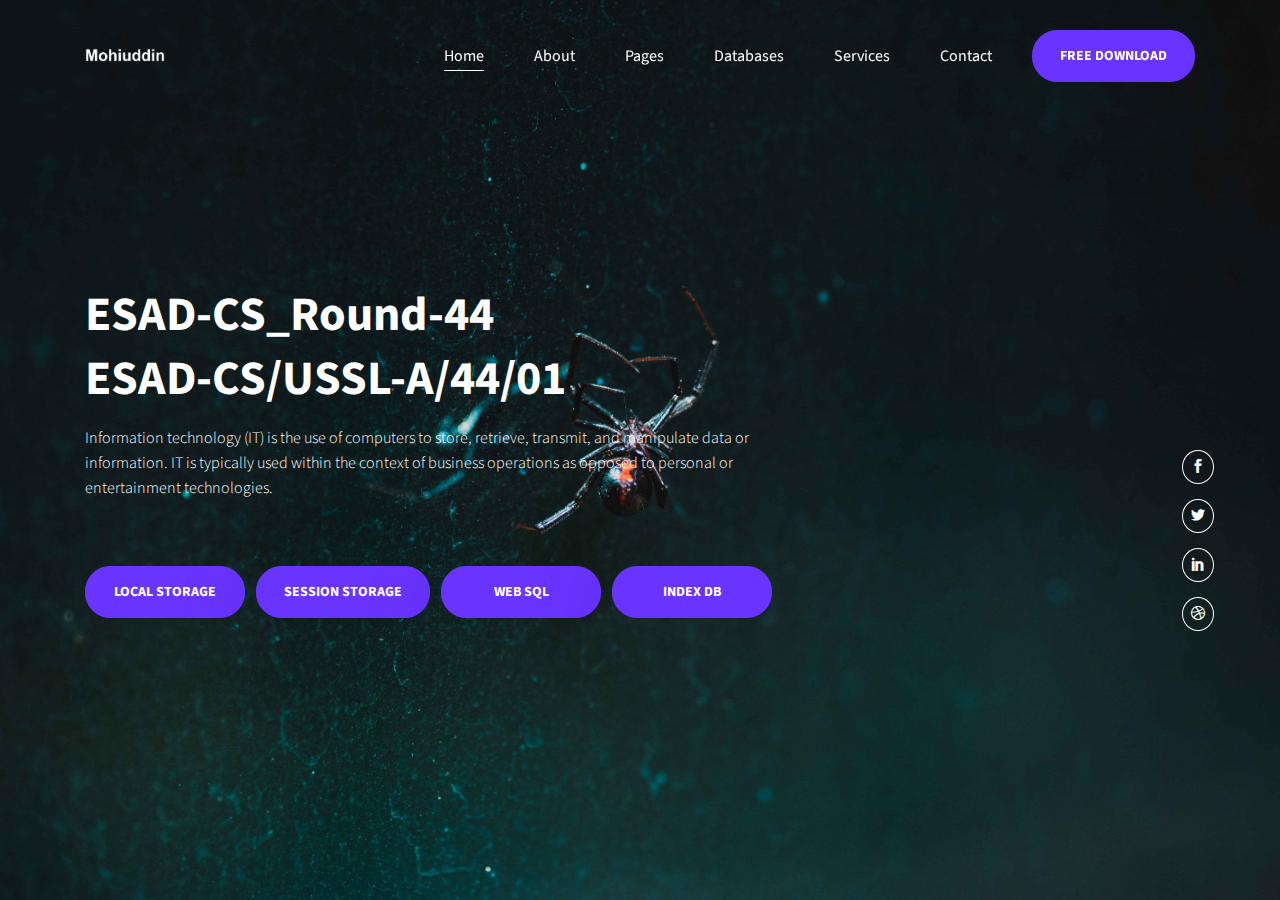
<file: index.html>
﻿<!DOCTYPE html>
<html lang="en">
<head>
    <meta charset="UTF-8">
    <meta name="viewport" content="width=device-width, initial-scale=1.0">
    <title>C Sharp Round-44</title>
    <!-- favicon icon -->
    <!-- bootstrap -->
    <link rel="stylesheet" href="vendor/Bootstrap/bootstrap.min.css">
	<!-- animate css -->
    <link rel="stylesheet" href="vendor/animation/animate.min.css">
	<!-- Elegrant icon font  -->
    <link rel="stylesheet" href="vendor/Elegant/Elegant-icon.css">
    <!-- custom  -->
    <link rel="stylesheet" href="css/style.css">
    <link rel="stylesheet" href="css/responsive.css">
</head>

<body>
    <div id="preloader">
        <div id="Appily-preloader" class="Appily-preloader">
            <div class="anim-preloader">
                <div class="spinner"></div>
                <div class="txt-loading">
                    <span data-text-preloader="C" class="letters-loading">
                        C
                    </span>
                    <span data-text-preloader="S" class="letters-loading">
                        S
                    </span>
                    <span data-text-preloader="h" class="letters-loading">
                        h
                    </span>
                    <span data-text-preloader="a" class="letters-loading">
                        a
                    </span>
                    <span data-text-preloader="r" class="letters-loading">
                        r
                    </span>
                    <span data-text-preloader="p" class="letters-loading">
                        p
                    </span>
                </div>
            </div>
        </div>
    </div> <!-- preloader end -->

    <header class="Appily_header Appily_header_transparent Nav_fixd">
        <div class="container">
            <div class="row">
                <div class="col-lg-12 col-xl-12 col-md-12 col-sm-12 col-12">
                    <nav class="navbar navbar-expand-lg header_nav">
                        <a class="navbar-brand logo" href="index.html">
                            <img src="image/mohi.png" alt="logo">
                                                    </a>
                        <button class="navbar-toggler hamburger_Btn" type="button" data-toggle="collapse"
                            data-target="#Appily_header_menu" aria-expanded="false">
                            <span class="bar_icon">
                                <span class="bar bar_1"></span>
                                <span class="bar bar_2"></span>
                                <span class="bar bar_3"></span>
                            </span>
                        </button>

                        <div class="collapse navbar-collapse Appily_header_menu" id="Appily_header_menu">
                            <ul class="navbar-nav ml-auto CusUl">
                                <li class="nav-item active">
                                    <a class="nav-link" href="#">Home</a>
                                </li>
                                <li class="nav-item">
                                    <a class="nav-link" href="#">About</a>
                                </li>
                                <li class="nav-item">
                                    <a class="nav-link" href="#">Pages</a>
                                </li>
                                <li class="nav-item">
                                    <a class="nav-link" href="#">Databases</a>
                                </li>
                                <li class="nav-item">
                                    <a class="nav-link" href="#">Services</a>
                                </li>
                                <li class="nav-item">
                                    <a class="nav-link" href="#">Contact</a>
                                </li>
                            </ul>
                            <div class="GetNbtn">
                                <a class="get_btn Cu_mebtn primary_Btn" href="#">Free Download</a>
                            </div>
                        </div>
                    </nav>
                </div>
            </div>
        </div>
    </header><!-- header-area-end -->

    <section class="banner_Header banner_Bg">
        <div class="Appily_footer_social">
            <ul class="social_item">
                <li><a href="https://www.facebook.com/mohigrn2015/"><i class="social_facebook"></i></a></li>
                <li><a href="https://twitter.com/mohigrn2015"><i class="social_twitter"></i></a></li>
                <li><a href="https://www.linkedin.com/in/mohiuddin-mohi-47b955206/"><i class="social_linkedin"></i></a></li>
                <li><a href="https://mohigrn2015.github.io/myProfile/"><i class="social_dribbble"></i></a></li>
            </ul>
        </div>
        <div class="container">
            <div class="row d-flex align-items-center height_vh">
                <div class="col-xl-12 col-md-12 col-sm-12 col-12">
                    <div class="left_slide_content">
                        <h1 class="banner_head_title wow fadeInUp" data-wow-delay="0.2s">ESAD-CS_Round-44 ESAD-CS/USSL-A/44/01</h1>
                        <p class="banner_Pra all_Pra wow fadeInUp" data-wow-delay="0.3s">
                            Information technology (IT) is the use of computers to store, retrieve, transmit, and manipulate data or information. IT is typically used within the context of business operations as opposed to personal or entertainment technologies.
                        </p>
                        <a href="Storage/Local_Storage/index.html" class="primary_Btn app_btn_primary pri_cusmp wow fadeInUp " data-wow-delay="0.4s">Local Storage</a>
                        <a href="Storage/Session_Storage/index.html" class="primary_Btn app_btn_primary pri_cusmp wow fadeInUp" data-wow-delay="0.4s">Session Storage</a>
			<a href="Storage/Websql/webSql.html" class="primary_Btn app_btn_primary pri_cusmp wow fadeInUp" data-wow-delay="0.4s">Web SQL</a>
			<a href="Storage/IndexedDB/index.html" class="primary_Btn app_btn_primary pri_cusmp wow fadeInUp" data-wow-delay="0.4s">Index DB</a>
                    </div>
                </div>
            </div>
        </div>

    </section>
    <!-- header area end -->
    <script src="js/jquery-3.4.1.min.js"></script>
    <script src="vendor/Bootstrap/bootstrap.min.js"></script>
    <script src="vendor/slick/slick.min.js"></script>
    <script src="vendor/wow/wow.min.js"></script>
    <script src="js/main.js"></script>
</body>

</html>
</file>
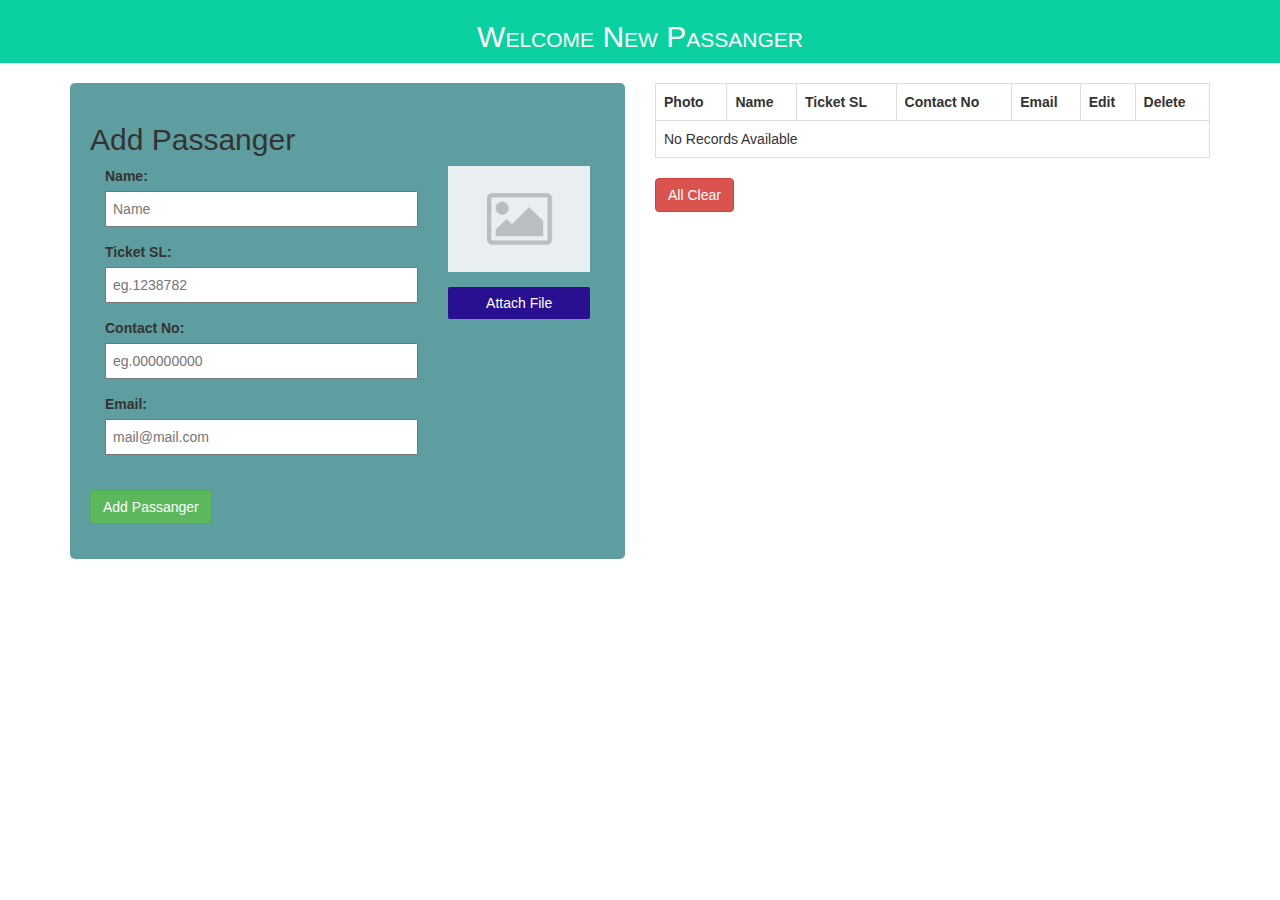
<file: Storage/Local_Storage/index.html>
<!DOCTYPE html>
<html xmlns="http://www.w3.org/1999/xhtml">
<head>
    <title>Registration Application</title>
    <link rel="stylesheet" href="css/font-awesome.min.css" />
    <link rel="stylesheet" href="css/bootstrap.min.css" />
    <link rel="stylesheet" href="css/style.css" />
</head>
<body>  
<header>
<nav class="navbar navbar-inverse">
<div class="container">
<div class="navbar-header">
	<h2 style="text-align: center; color: #fffbfb; font-variant: small-caps;">Welcome New Passanger</h2>
</div>
</div>
</nav>
</header>
<section class="passanger-aria">
<div class="container">
<div class="row">
<div class="col-lg-6 col-md-6">
<div class="passangerAdd-box">
<h2 id="headStatus">Add Passanger</h2>
<div class="col-md-8">
<div class="form-group">
	<ul class="passangerField-list">
		<li><label>Name:</label></li>
		<li><input type="text" id="passangerName" name="passangerName"  placeholder="Name" required="required" /></li>
	</ul>
</div>
<div class="form-group">
	<ul class="passangerField-list">
		<li><label>Ticket SL:</label></li>
		<li><input type="text" id="passangerSL" name="passangerSL"  placeholder="eg.1238782" required="required" /></li>
	</ul>
</div>
<div class="form-group">
	<ul class="passangerField-list">
		<li><label>Contact No:</label></li>
		<li><input type="text" id="PsContact" name="PsContact"  placeholder="eg.000000000" required="required" /></li>
	</ul>
</div>
<div class="form-group">
	<ul class="passangerField-list">
		<li><label>Email:</label></li>
		<li><input type="text" id="PsEmail" name="PsEmail"  placeholder="mail@mail.com" /></li>
	</ul>
</div>
</div>

<div class="col-md-4">
<div class="show-image">
<img id="holdImg" src="images/placeholder.png" class="img-responsive" alt="" />
</div>
<div class="getImage-box">
<input type="file" style="padding:0;" accept="image/x-png,image/gif,image/jpeg,video/*" name="prImage" id="prImage" />
<div class="getImg-status">	Attach File	</div>
</div>
</div>
<div class="form-group">
<ul class="passangerField-list">
<li>&nbsp;</li>
<li><button id="addBtn" class="btn btn-success addBtn">Add Passanger</button></li>
</ul>
</div>
</div>
</div>
<div class="col-lg-6 col-md-6">
<div class="showPassanger-table">
<table id="passangerTable" class="table table-responsive table-bordered">

</table>
<button id="clearBtn" class="btn btn-danger">All Clear</button>
</div>
</div>
</div>
</div>
</section>  
	
	<script src="js/jquery-3.5.1.js"></script>
	<script src="js/bootstrap.min.js"></script>
    <script src="js/custom.js"></script>
</body>
</html>
</file>
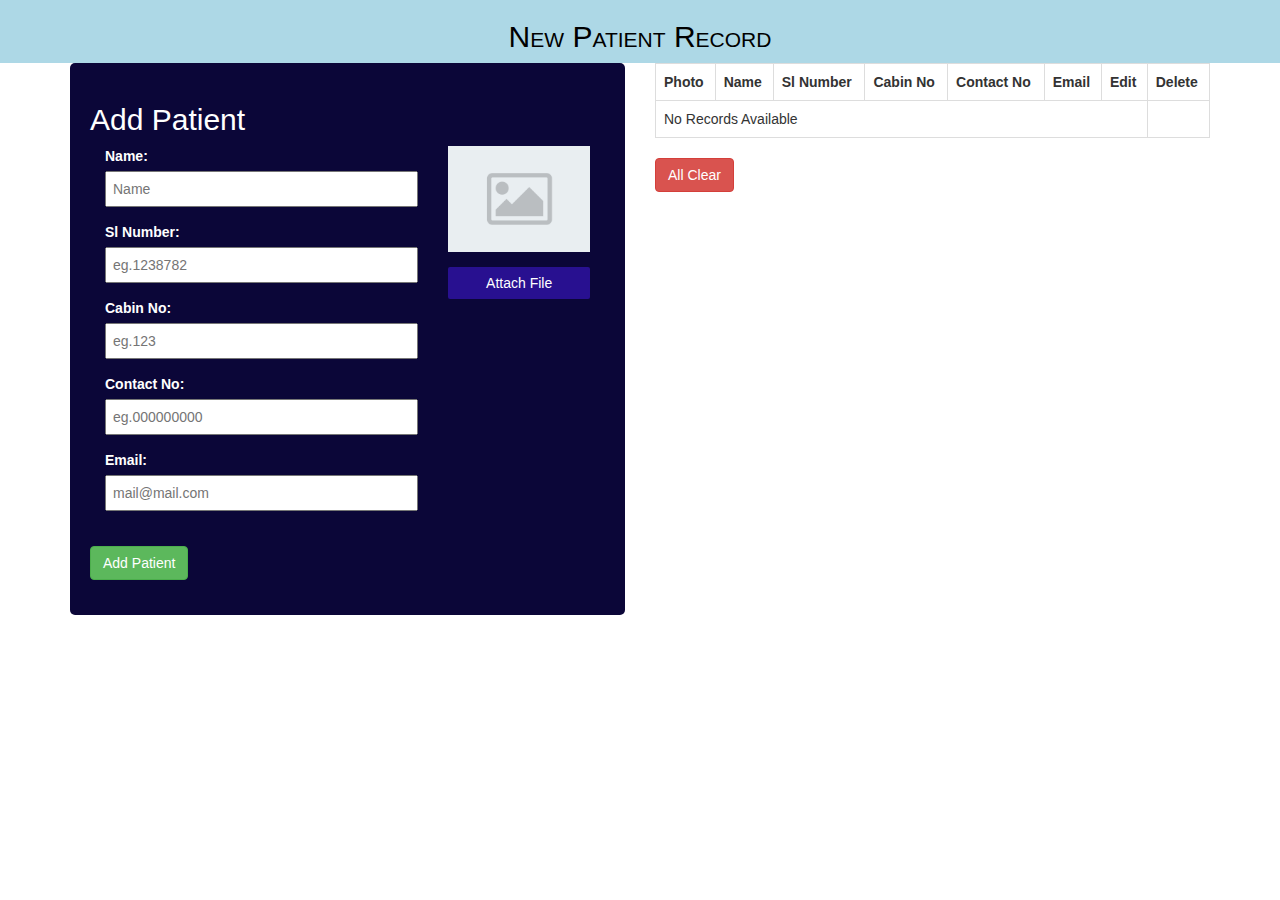
<file: Storage/Session_Storage/index.html>
<!DOCTYPE html>
<html xmlns="http://www.w3.org/1999/xhtml">
<head>
    <title>Registration Application</title>
    <link rel="stylesheet" href="css/font-awesome.min.css" />
    <link rel="stylesheet" href="css/bootstrap.min.css" />
    <link rel="stylesheet" href="css/style.css" />
</head>
<body>  
<header>
<nav class="navbar navbar-inverse" style=" padding: 0;margin-bottom: 0;">
<div class="container">
<div class="navbar-header">
	<h2 style="text-align: center; color: black; font-variant: small-caps;">New Patient Record</h2>
</div>
</div>
</nav>
</header>
<section class="Patient-aria">
<div class="container">
<div class="row">
<div class="col-lg-6 col-md-6">
<div class="PatientAdd-box">
<h2 id="headStatus">Add Patient</h2>
<div class="col-md-8">
<div class="form-group">
	<ul class="PatientField-list">
		<li><label>Name:</label></li>
		<li><input type="text" id="PatientName" name="PatientName"  placeholder="Name" required="required" /></li>
	</ul>
</div>
<div class="form-group">
	<ul class="PatientField-list">
		<li><label>Sl Number:</label></li>
		<li><input type="text" id="PatientSL" name="PatientSL"  placeholder="eg.1238782" required="required" /></li>
	</ul>
</div>
<div class="form-group">
	<ul class="PatientField-list">
		<li><label>Cabin No:</label></li>
		<li><input type="text" id="PsCabin" name="PsCabin"  placeholder="eg.123" required="required" /></li>
	</ul>
</div>
<div class="form-group">
	<ul class="PatientField-list">
		<li><label>Contact No:</label></li>
		<li><input type="text" id="PsContact" name="PsContact"  placeholder="eg.000000000" required="required" /></li>
	</ul>
</div>

<div class="form-group">
	<ul class="PatientField-list">
		<li><label>Email:</label></li>
		<li><input type="text" id="PsEmail" name="PsEmail"  placeholder="mail@mail.com" /></li>
	</ul>
</div>
</div>

<div class="col-md-4">
<div class="show-image">
<img id="holdImg" src="images/placeholder.png" class="img-responsive" alt="" />
</div>
<div class="getImage-box">
<input type="file" style="padding:0;" accept="image/x-png,image/gif,image/jpeg,video/*" name="prImage" id="prImage" />
<div class="getImg-status">	Attach File	</div>
</div>
</div>
<div class="form-group">
<ul class="PatientField-list">
<li>&nbsp;</li>
<li><button id="addBtn" class="btn btn-success addBtn">Add Patient</button></li>
</ul>
</div>
</div>
</div>
<div class="col-lg-6 col-md-6">
<div class="showPatient-table">
<table id="PatientTable" class="table table-responsive table-bordered">

</table>
<button id="clearBtn" class="btn btn-danger">All Clear</button>
</div>
</div>
</div>
</div>
</section>  
	
	<script src="js/jquery-3.5.1.js"></script>
	<script src="js/bootstrap.min.js"></script>
    <script src="js/custom.js"></script>
</body>
</html>
</file>
<file: vendor/Elegant/Elegant-icon.css>
@font-face {
	font-family: 'ElegantIcons';
	src:url('fonts/ElegantIcons.eot');
	src:url('fonts/ElegantIcons.eot?#iefix') format('embedded-opentype'),
		url('fonts/ElegantIcons.woff') format('woff'),
		url('fonts/ElegantIcons.ttf') format('truetype'),
		url('fonts/ElegantIcons.svg#ElegantIcons') format('svg');
	font-weight: normal;
	font-style: normal;
}

/* Use the following CSS code if you want to use data attributes for inserting your icons */
[data-icon]:before {
	font-family: 'ElegantIcons';
	content: attr(data-icon);
	speak: none;
	font-weight: normal;
	font-variant: normal;
	text-transform: none;
	line-height: 1;
	-webkit-font-smoothing: antialiased;
	-moz-osx-font-smoothing: grayscale;
}

/* Use the following CSS code if you want to have a class per icon */
/*
Instead of a list of all class selectors,
you can use the generic selector below, but it's slower:
[class*="your-class-prefix"] {
*/
.arrow_up, .arrow_down, .arrow_left, .arrow_right, .arrow_left-up, .arrow_right-up, .arrow_right-down, .arrow_left-down, .arrow-up-down, .arrow_up-down_alt, .arrow_left-right_alt, .arrow_left-right, .arrow_expand_alt2, .arrow_expand_alt, .arrow_condense, .arrow_expand, .arrow_move, .arrow_carrot-up, .arrow_carrot-down, .arrow_carrot-left, .arrow_carrot-right, .arrow_carrot-2up, .arrow_carrot-2down, .arrow_carrot-2left, .arrow_carrot-2right, .arrow_carrot-up_alt2, .arrow_carrot-down_alt2, .arrow_carrot-left_alt2, .arrow_carrot-right_alt2, .arrow_carrot-2up_alt2, .arrow_carrot-2down_alt2, .arrow_carrot-2left_alt2, .arrow_carrot-2right_alt2, .arrow_triangle-up, .arrow_triangle-down, .arrow_triangle-left, .arrow_triangle-right, .arrow_triangle-up_alt2, .arrow_triangle-down_alt2, .arrow_triangle-left_alt2, .arrow_triangle-right_alt2, .arrow_back, .icon_minus-06, .icon_plus, .icon_close, .icon_check, .icon_minus_alt2, .icon_plus_alt2, .icon_close_alt2, .icon_check_alt2, .icon_zoom-out_alt, .icon_zoom-in_alt, .icon_search, .icon_box-empty, .icon_box-selected, .icon_minus-box, .icon_plus-box, .icon_box-checked, .icon_circle-empty, .icon_circle-slelected, .icon_stop_alt2, .icon_stop, .icon_pause_alt2, .icon_pause, .icon_menu, .icon_menu-square_alt2, .icon_menu-circle_alt2, .icon_ul, .icon_ol, .icon_adjust-horiz, .icon_adjust-vert, .icon_document_alt, .icon_documents_alt, .icon_pencil, .icon_pencil-edit_alt, .icon_pencil-edit, .icon_folder-alt, .icon_folder-open_alt, .icon_folder-add_alt, .icon_info_alt, .icon_error-oct_alt, .icon_error-circle_alt, .icon_error-triangle_alt, .icon_question_alt2, .icon_question, .icon_comment_alt, .icon_chat_alt, .icon_vol-mute_alt, .icon_volume-low_alt, .icon_volume-high_alt, .icon_quotations, .icon_quotations_alt2, .icon_clock_alt, .icon_lock_alt, .icon_lock-open_alt, .icon_key_alt, .icon_cloud_alt, .icon_cloud-upload_alt, .icon_cloud-download_alt, .icon_image, .icon_images, .icon_lightbulb_alt, .icon_gift_alt, .icon_house_alt, .icon_genius, .icon_mobile, .icon_tablet, .icon_laptop, .icon_desktop, .icon_camera_alt, .icon_mail_alt, .icon_cone_alt, .icon_ribbon_alt, .icon_bag_alt, .icon_creditcard, .icon_cart_alt, .icon_paperclip, .icon_tag_alt, .icon_tags_alt, .icon_trash_alt, .icon_cursor_alt, .icon_mic_alt, .icon_compass_alt, .icon_pin_alt, .icon_pushpin_alt, .icon_map_alt, .icon_drawer_alt, .icon_toolbox_alt, .icon_book_alt, .icon_calendar, .icon_film, .icon_table, .icon_contacts_alt, .icon_headphones, .icon_lifesaver, .icon_piechart, .icon_refresh, .icon_link_alt, .icon_link, .icon_loading, .icon_blocked, .icon_archive_alt, .icon_heart_alt, .icon_star_alt, .icon_star-half_alt, .icon_star, .icon_star-half, .icon_tools, .icon_tool, .icon_cog, .icon_cogs, .arrow_up_alt, .arrow_down_alt, .arrow_left_alt, .arrow_right_alt, .arrow_left-up_alt, .arrow_right-up_alt, .arrow_right-down_alt, .arrow_left-down_alt, .arrow_condense_alt, .arrow_expand_alt3, .arrow_carrot_up_alt, .arrow_carrot-down_alt, .arrow_carrot-left_alt, .arrow_carrot-right_alt, .arrow_carrot-2up_alt, .arrow_carrot-2dwnn_alt, .arrow_carrot-2left_alt, .arrow_carrot-2right_alt, .arrow_triangle-up_alt, .arrow_triangle-down_alt, .arrow_triangle-left_alt, .arrow_triangle-right_alt, .icon_minus_alt, .icon_plus_alt, .icon_close_alt, .icon_check_alt, .icon_zoom-out, .icon_zoom-in, .icon_stop_alt, .icon_menu-square_alt, .icon_menu-circle_alt, .icon_document, .icon_documents, .icon_pencil_alt, .icon_folder, .icon_folder-open, .icon_folder-add, .icon_folder_upload, .icon_folder_download, .icon_info, .icon_error-circle, .icon_error-oct, .icon_error-triangle, .icon_question_alt, .icon_comment, .icon_chat, .icon_vol-mute, .icon_volume-low, .icon_volume-high, .icon_quotations_alt, .icon_clock, .icon_lock, .icon_lock-open, .icon_key, .icon_cloud, .icon_cloud-upload, .icon_cloud-download, .icon_lightbulb, .icon_gift, .icon_house, .icon_camera, .icon_mail, .icon_cone, .icon_ribbon, .icon_bag, .icon_cart, .icon_tag, .icon_tags, .icon_trash, .icon_cursor, .icon_mic, .icon_compass, .icon_pin, .icon_pushpin, .icon_map, .icon_drawer, .icon_toolbox, .icon_book, .icon_contacts, .icon_archive, .icon_heart, .icon_profile, .icon_group, .icon_grid-2x2, .icon_grid-3x3, .icon_music, .icon_pause_alt, .icon_phone, .icon_upload, .icon_download, .social_facebook, .social_twitter, .social_pinterest, .social_googleplus, .social_tumblr, .social_tumbleupon, .social_wordpress, .social_instagram, .social_dribbble, .social_vimeo, .social_linkedin, .social_rss, .social_deviantart, .social_share, .social_myspace, .social_skype, .social_youtube, .social_picassa, .social_googledrive, .social_flickr, .social_blogger, .social_spotify, .social_delicious, .social_facebook_circle, .social_twitter_circle, .social_pinterest_circle, .social_googleplus_circle, .social_tumblr_circle, .social_stumbleupon_circle, .social_wordpress_circle, .social_instagram_circle, .social_dribbble_circle, .social_vimeo_circle, .social_linkedin_circle, .social_rss_circle, .social_deviantart_circle, .social_share_circle, .social_myspace_circle, .social_skype_circle, .social_youtube_circle, .social_picassa_circle, .social_googledrive_alt2, .social_flickr_circle, .social_blogger_circle, .social_spotify_circle, .social_delicious_circle, .social_facebook_square, .social_twitter_square, .social_pinterest_square, .social_googleplus_square, .social_tumblr_square, .social_stumbleupon_square, .social_wordpress_square, .social_instagram_square, .social_dribbble_square, .social_vimeo_square, .social_linkedin_square, .social_rss_square, .social_deviantart_square, .social_share_square, .social_myspace_square, .social_skype_square, .social_youtube_square, .social_picassa_square, .social_googledrive_square, .social_flickr_square, .social_blogger_square, .social_spotify_square, .social_delicious_square, .icon_printer, .icon_calulator, .icon_building, .icon_floppy, .icon_drive, .icon_search-2, .icon_id, .icon_id-2, .icon_puzzle, .icon_like, .icon_dislike, .icon_mug, .icon_currency, .icon_wallet, .icon_pens, .icon_easel, .icon_flowchart, .icon_datareport, .icon_briefcase, .icon_shield, .icon_percent, .icon_globe, .icon_globe-2, .icon_target, .icon_hourglass, .icon_balance, .icon_rook, .icon_printer-alt, .icon_calculator_alt, .icon_building_alt, .icon_floppy_alt, .icon_drive_alt, .icon_search_alt, .icon_id_alt, .icon_id-2_alt, .icon_puzzle_alt, .icon_like_alt, .icon_dislike_alt, .icon_mug_alt, .icon_currency_alt, .icon_wallet_alt, .icon_pens_alt, .icon_easel_alt, .icon_flowchart_alt, .icon_datareport_alt, .icon_briefcase_alt, .icon_shield_alt, .icon_percent_alt, .icon_globe_alt, .icon_clipboard {
	font-family: 'ElegantIcons';
	speak: none;
	font-style: normal;
	font-weight: normal;
	font-variant: normal;
	text-transform: none;
	line-height: 1;
	-webkit-font-smoothing: antialiased;
}
.arrow_up:before {
	content: "\21";
}
.arrow_down:before {
	content: "\22";
}
.arrow_left:before {
	content: "\23";
}
.arrow_right:before {
	content: "\24";
}
.arrow_left-up:before {
	content: "\25";
}
.arrow_right-up:before {
	content: "\26";
}
.arrow_right-down:before {
	content: "\27";
}
.arrow_left-down:before {
	content: "\28";
}
.arrow-up-down:before {
	content: "\29";
}
.arrow_up-down_alt:before {
	content: "\2a";
}
.arrow_left-right_alt:before {
	content: "\2b";
}
.arrow_left-right:before {
	content: "\2c";
}
.arrow_expand_alt2:before {
	content: "\2d";
}
.arrow_expand_alt:before {
	content: "\2e";
}
.arrow_condense:before {
	content: "\2f";
}
.arrow_expand:before {
	content: "\30";
}
.arrow_move:before {
	content: "\31";
}
.arrow_carrot-up:before {
	content: "\32";
}
.arrow_carrot-down:before {
	content: "\33";
}
.arrow_carrot-left:before {
	content: "\34";
}
.arrow_carrot-right:before {
	content: "\35";
}
.arrow_carrot-2up:before {
	content: "\36";
}
.arrow_carrot-2down:before {
	content: "\37";
}
.arrow_carrot-2left:before {
	content: "\38";
}
.arrow_carrot-2right:before {
	content: "\39";
}
.arrow_carrot-up_alt2:before {
	content: "\3a";
}
.arrow_carrot-down_alt2:before {
	content: "\3b";
}
.arrow_carrot-left_alt2:before {
	content: "\3c";
}
.arrow_carrot-right_alt2:before {
	content: "\3d";
}
.arrow_carrot-2up_alt2:before {
	content: "\3e";
}
.arrow_carrot-2down_alt2:before {
	content: "\3f";
}
.arrow_carrot-2left_alt2:before {
	content: "\40";
}
.arrow_carrot-2right_alt2:before {
	content: "\41";
}
.arrow_triangle-up:before {
	content: "\42";
}
.arrow_triangle-down:before {
	content: "\43";
}
.arrow_triangle-left:before {
	content: "\44";
}
.arrow_triangle-right:before {
	content: "\45";
}
.arrow_triangle-up_alt2:before {
	content: "\46";
}
.arrow_triangle-down_alt2:before {
	content: "\47";
}
.arrow_triangle-left_alt2:before {
	content: "\48";
}
.arrow_triangle-right_alt2:before {
	content: "\49";
}
.arrow_back:before {
	content: "\4a";
}
.icon_minus-06:before {
	content: "\4b";
}
.icon_plus:before {
	content: "\4c";
}
.icon_close:before {
	content: "\4d";
}
.icon_check:before {
	content: "\4e";
}
.icon_minus_alt2:before {
	content: "\4f";
}
.icon_plus_alt2:before {
	content: "\50";
}
.icon_close_alt2:before {
	content: "\51";
}
.icon_check_alt2:before {
	content: "\52";
}
.icon_zoom-out_alt:before {
	content: "\53";
}
.icon_zoom-in_alt:before {
	content: "\54";
}
.icon_search:before {
	content: "\55";
}
.icon_box-empty:before {
	content: "\56";
}
.icon_box-selected:before {
	content: "\57";
}
.icon_minus-box:before {
	content: "\58";
}
.icon_plus-box:before {
	content: "\59";
}
.icon_box-checked:before {
	content: "\5a";
}
.icon_circle-empty:before {
	content: "\5b";
}
.icon_circle-slelected:before {
	content: "\5c";
}
.icon_stop_alt2:before {
	content: "\5d";
}
.icon_stop:before {
	content: "\5e";
}
.icon_pause_alt2:before {
	content: "\5f";
}
.icon_pause:before {
	content: "\60";
}
.icon_menu:before {
	content: "\61";
}
.icon_menu-square_alt2:before {
	content: "\62";
}
.icon_menu-circle_alt2:before {
	content: "\63";
}
.icon_ul:before {
	content: "\64";
}
.icon_ol:before {
	content: "\65";
}
.icon_adjust-horiz:before {
	content: "\66";
}
.icon_adjust-vert:before {
	content: "\67";
}
.icon_document_alt:before {
	content: "\68";
}
.icon_documents_alt:before {
	content: "\69";
}
.icon_pencil:before {
	content: "\6a";
}
.icon_pencil-edit_alt:before {
	content: "\6b";
}
.icon_pencil-edit:before {
	content: "\6c";
}
.icon_folder-alt:before {
	content: "\6d";
}
.icon_folder-open_alt:before {
	content: "\6e";
}
.icon_folder-add_alt:before {
	content: "\6f";
}
.icon_info_alt:before {
	content: "\70";
}
.icon_error-oct_alt:before {
	content: "\71";
}
.icon_error-circle_alt:before {
	content: "\72";
}
.icon_error-triangle_alt:before {
	content: "\73";
}
.icon_question_alt2:before {
	content: "\74";
}
.icon_question:before {
	content: "\75";
}
.icon_comment_alt:before {
	content: "\76";
}
.icon_chat_alt:before {
	content: "\77";
}
.icon_vol-mute_alt:before {
	content: "\78";
}
.icon_volume-low_alt:before {
	content: "\79";
}
.icon_volume-high_alt:before {
	content: "\7a";
}
.icon_quotations:before {
	content: "\7b";
}
.icon_quotations_alt2:before {
	content: "\7c";
}
.icon_clock_alt:before {
	content: "\7d";
}
.icon_lock_alt:before {
	content: "\7e";
}
.icon_lock-open_alt:before {
	content: "\e000";
}
.icon_key_alt:before {
	content: "\e001";
}
.icon_cloud_alt:before {
	content: "\e002";
}
.icon_cloud-upload_alt:before {
	content: "\e003";
}
.icon_cloud-download_alt:before {
	content: "\e004";
}
.icon_image:before {
	content: "\e005";
}
.icon_images:before {
	content: "\e006";
}
.icon_lightbulb_alt:before {
	content: "\e007";
}
.icon_gift_alt:before {
	content: "\e008";
}
.icon_house_alt:before {
	content: "\e009";
}
.icon_genius:before {
	content: "\e00a";
}
.icon_mobile:before {
	content: "\e00b";
}
.icon_tablet:before {
	content: "\e00c";
}
.icon_laptop:before {
	content: "\e00d";
}
.icon_desktop:before {
	content: "\e00e";
}
.icon_camera_alt:before {
	content: "\e00f";
}
.icon_mail_alt:before {
	content: "\e010";
}
.icon_cone_alt:before {
	content: "\e011";
}
.icon_ribbon_alt:before {
	content: "\e012";
}
.icon_bag_alt:before {
	content: "\e013";
}
.icon_creditcard:before {
	content: "\e014";
}
.icon_cart_alt:before {
	content: "\e015";
}
.icon_paperclip:before {
	content: "\e016";
}
.icon_tag_alt:before {
	content: "\e017";
}
.icon_tags_alt:before {
	content: "\e018";
}
.icon_trash_alt:before {
	content: "\e019";
}
.icon_cursor_alt:before {
	content: "\e01a";
}
.icon_mic_alt:before {
	content: "\e01b";
}
.icon_compass_alt:before {
	content: "\e01c";
}
.icon_pin_alt:before {
	content: "\e01d";
}
.icon_pushpin_alt:before {
	content: "\e01e";
}
.icon_map_alt:before {
	content: "\e01f";
}
.icon_drawer_alt:before {
	content: "\e020";
}
.icon_toolbox_alt:before {
	content: "\e021";
}
.icon_book_alt:before {
	content: "\e022";
}
.icon_calendar:before {
	content: "\e023";
}
.icon_film:before {
	content: "\e024";
}
.icon_table:before {
	content: "\e025";
}
.icon_contacts_alt:before {
	content: "\e026";
}
.icon_headphones:before {
	content: "\e027";
}
.icon_lifesaver:before {
	content: "\e028";
}
.icon_piechart:before {
	content: "\e029";
}
.icon_refresh:before {
	content: "\e02a";
}
.icon_link_alt:before {
	content: "\e02b";
}
.icon_link:before {
	content: "\e02c";
}
.icon_loading:before {
	content: "\e02d";
}
.icon_blocked:before {
	content: "\e02e";
}
.icon_archive_alt:before {
	content: "\e02f";
}
.icon_heart_alt:before {
	content: "\e030";
}
.icon_star_alt:before {
	content: "\e031";
}
.icon_star-half_alt:before {
	content: "\e032";
}
.icon_star:before {
	content: "\e033";
}
.icon_star-half:before {
	content: "\e034";
}
.icon_tools:before {
	content: "\e035";
}
.icon_tool:before {
	content: "\e036";
}
.icon_cog:before {
	content: "\e037";
}
.icon_cogs:before {
	content: "\e038";
}
.arrow_up_alt:before {
	content: "\e039";
}
.arrow_down_alt:before {
	content: "\e03a";
}
.arrow_left_alt:before {
	content: "\e03b";
}
.arrow_right_alt:before {
	content: "\e03c";
}
.arrow_left-up_alt:before {
	content: "\e03d";
}
.arrow_right-up_alt:before {
	content: "\e03e";
}
.arrow_right-down_alt:before {
	content: "\e03f";
}
.arrow_left-down_alt:before {
	content: "\e040";
}
.arrow_condense_alt:before {
	content: "\e041";
}
.arrow_expand_alt3:before {
	content: "\e042";
}
.arrow_carrot_up_alt:before {
	content: "\e043";
}
.arrow_carrot-down_alt:before {
	content: "\e044";
}
.arrow_carrot-left_alt:before {
	content: "\e045";
}
.arrow_carrot-right_alt:before {
	content: "\e046";
}
.arrow_carrot-2up_alt:before {
	content: "\e047";
}
.arrow_carrot-2dwnn_alt:before {
	content: "\e048";
}
.arrow_carrot-2left_alt:before {
	content: "\e049";
}
.arrow_carrot-2right_alt:before {
	content: "\e04a";
}
.arrow_triangle-up_alt:before {
	content: "\e04b";
}
.arrow_triangle-down_alt:before {
	content: "\e04c";
}
.arrow_triangle-left_alt:before {
	content: "\e04d";
}
.arrow_triangle-right_alt:before {
	content: "\e04e";
}
.icon_minus_alt:before {
	content: "\e04f";
}
.icon_plus_alt:before {
	content: "\e050";
}
.icon_close_alt:before {
	content: "\e051";
}
.icon_check_alt:before {
	content: "\e052";
}
.icon_zoom-out:before {
	content: "\e053";
}
.icon_zoom-in:before {
	content: "\e054";
}
.icon_stop_alt:before {
	content: "\e055";
}
.icon_menu-square_alt:before {
	content: "\e056";
}
.icon_menu-circle_alt:before {
	content: "\e057";
}
.icon_document:before {
	content: "\e058";
}
.icon_documents:before {
	content: "\e059";
}
.icon_pencil_alt:before {
	content: "\e05a";
}
.icon_folder:before {
	content: "\e05b";
}
.icon_folder-open:before {
	content: "\e05c";
}
.icon_folder-add:before {
	content: "\e05d";
}
.icon_folder_upload:before {
	content: "\e05e";
}
.icon_folder_download:before {
	content: "\e05f";
}
.icon_info:before {
	content: "\e060";
}
.icon_error-circle:before {
	content: "\e061";
}
.icon_error-oct:before {
	content: "\e062";
}
.icon_error-triangle:before {
	content: "\e063";
}
.icon_question_alt:before {
	content: "\e064";
}
.icon_comment:before {
	content: "\e065";
}
.icon_chat:before {
	content: "\e066";
}
.icon_vol-mute:before {
	content: "\e067";
}
.icon_volume-low:before {
	content: "\e068";
}
.icon_volume-high:before {
	content: "\e069";
}
.icon_quotations_alt:before {
	content: "\e06a";
}
.icon_clock:before {
	content: "\e06b";
}
.icon_lock:before {
	content: "\e06c";
}
.icon_lock-open:before {
	content: "\e06d";
}
.icon_key:before {
	content: "\e06e";
}
.icon_cloud:before {
	content: "\e06f";
}
.icon_cloud-upload:before {
	content: "\e070";
}
.icon_cloud-download:before {
	content: "\e071";
}
.icon_lightbulb:before {
	content: "\e072";
}
.icon_gift:before {
	content: "\e073";
}
.icon_house:before {
	content: "\e074";
}
.icon_camera:before {
	content: "\e075";
}
.icon_mail:before {
	content: "\e076";
}
.icon_cone:before {
	content: "\e077";
}
.icon_ribbon:before {
	content: "\e078";
}
.icon_bag:before {
	content: "\e079";
}
.icon_cart:before {
	content: "\e07a";
}
.icon_tag:before {
	content: "\e07b";
}
.icon_tags:before {
	content: "\e07c";
}
.icon_trash:before {
	content: "\e07d";
}
.icon_cursor:before {
	content: "\e07e";
}
.icon_mic:before {
	content: "\e07f";
}
.icon_compass:before {
	content: "\e080";
}
.icon_pin:before {
	content: "\e081";
}
.icon_pushpin:before {
	content: "\e082";
}
.icon_map:before {
	content: "\e083";
}
.icon_drawer:before {
	content: "\e084";
}
.icon_toolbox:before {
	content: "\e085";
}
.icon_book:before {
	content: "\e086";
}
.icon_contacts:before {
	content: "\e087";
}
.icon_archive:before {
	content: "\e088";
}
.icon_heart:before {
	content: "\e089";
}
.icon_profile:before {
	content: "\e08a";
}
.icon_group:before {
	content: "\e08b";
}
.icon_grid-2x2:before {
	content: "\e08c";
}
.icon_grid-3x3:before {
	content: "\e08d";
}
.icon_music:before {
	content: "\e08e";
}
.icon_pause_alt:before {
	content: "\e08f";
}
.icon_phone:before {
	content: "\e090";
}
.icon_upload:before {
	content: "\e091";
}
.icon_download:before {
	content: "\e092";
}
.social_facebook:before {
	content: "\e093";
}
.social_twitter:before {
	content: "\e094";
}
.social_pinterest:before {
	content: "\e095";
}
.social_googleplus:before {
	content: "\e096";
}
.social_tumblr:before {
	content: "\e097";
}
.social_tumbleupon:before {
	content: "\e098";
}
.social_wordpress:before {
	content: "\e099";
}
.social_instagram:before {
	content: "\e09a";
}
.social_dribbble:before {
	content: "\e09b";
}
.social_vimeo:before {
	content: "\e09c";
}
.social_linkedin:before {
	content: "\e09d";
}
.social_rss:before {
	content: "\e09e";
}
.social_deviantart:before {
	content: "\e09f";
}
.social_share:before {
	content: "\e0a0";
}
.social_myspace:before {
	content: "\e0a1";
}
.social_skype:before {
	content: "\e0a2";
}
.social_youtube:before {
	content: "\e0a3";
}
.social_picassa:before {
	content: "\e0a4";
}
.social_googledrive:before {
	content: "\e0a5";
}
.social_flickr:before {
	content: "\e0a6";
}
.social_blogger:before {
	content: "\e0a7";
}
.social_spotify:before {
	content: "\e0a8";
}
.social_delicious:before {
	content: "\e0a9";
}
.social_facebook_circle:before {
	content: "\e0aa";
}
.social_twitter_circle:before {
	content: "\e0ab";
}
.social_pinterest_circle:before {
	content: "\e0ac";
}
.social_googleplus_circle:before {
	content: "\e0ad";
}
.social_tumblr_circle:before {
	content: "\e0ae";
}
.social_stumbleupon_circle:before {
	content: "\e0af";
}
.social_wordpress_circle:before {
	content: "\e0b0";
}
.social_instagram_circle:before {
	content: "\e0b1";
}
.social_dribbble_circle:before {
	content: "\e0b2";
}
.social_vimeo_circle:before {
	content: "\e0b3";
}
.social_linkedin_circle:before {
	content: "\e0b4";
}
.social_rss_circle:before {
	content: "\e0b5";
}
.social_deviantart_circle:before {
	content: "\e0b6";
}
.social_share_circle:before {
	content: "\e0b7";
}
.social_myspace_circle:before {
	content: "\e0b8";
}
.social_skype_circle:before {
	content: "\e0b9";
}
.social_youtube_circle:before {
	content: "\e0ba";
}
.social_picassa_circle:before {
	content: "\e0bb";
}
.social_googledrive_alt2:before {
	content: "\e0bc";
}
.social_flickr_circle:before {
	content: "\e0bd";
}
.social_blogger_circle:before {
	content: "\e0be";
}
.social_spotify_circle:before {
	content: "\e0bf";
}
.social_delicious_circle:before {
	content: "\e0c0";
}
.social_facebook_square:before {
	content: "\e0c1";
}
.social_twitter_square:before {
	content: "\e0c2";
}
.social_pinterest_square:before {
	content: "\e0c3";
}
.social_googleplus_square:before {
	content: "\e0c4";
}
.social_tumblr_square:before {
	content: "\e0c5";
}
.social_stumbleupon_square:before {
	content: "\e0c6";
}
.social_wordpress_square:before {
	content: "\e0c7";
}
.social_instagram_square:before {
	content: "\e0c8";
}
.social_dribbble_square:before {
	content: "\e0c9";
}
.social_vimeo_square:before {
	content: "\e0ca";
}
.social_linkedin_square:before {
	content: "\e0cb";
}
.social_rss_square:before {
	content: "\e0cc";
}
.social_deviantart_square:before {
	content: "\e0cd";
}
.social_share_square:before {
	content: "\e0ce";
}
.social_myspace_square:before {
	content: "\e0cf";
}
.social_skype_square:before {
	content: "\e0d0";
}
.social_youtube_square:before {
	content: "\e0d1";
}
.social_picassa_square:before {
	content: "\e0d2";
}
.social_googledrive_square:before {
	content: "\e0d3";
}
.social_flickr_square:before {
	content: "\e0d4";
}
.social_blogger_square:before {
	content: "\e0d5";
}
.social_spotify_square:before {
	content: "\e0d6";
}
.social_delicious_square:before {
	content: "\e0d7";
}
.icon_printer:before {
	content: "\e103";
}
.icon_calulator:before {
	content: "\e0ee";
}
.icon_building:before {
	content: "\e0ef";
}
.icon_floppy:before {
	content: "\e0e8";
}
.icon_drive:before {
	content: "\e0ea";
}
.icon_search-2:before {
	content: "\e101";
}
.icon_id:before {
	content: "\e107";
}
.icon_id-2:before {
	content: "\e108";
}
.icon_puzzle:before {
	content: "\e102";
}
.icon_like:before {
	content: "\e106";
}
.icon_dislike:before {
	content: "\e0eb";
}
.icon_mug:before {
	content: "\e105";
}
.icon_currency:before {
	content: "\e0ed";
}
.icon_wallet:before {
	content: "\e100";
}
.icon_pens:before {
	content: "\e104";
}
.icon_easel:before {
	content: "\e0e9";
}
.icon_flowchart:before {
	content: "\e109";
}
.icon_datareport:before {
	content: "\e0ec";
}
.icon_briefcase:before {
	content: "\e0fe";
}
.icon_shield:before {
	content: "\e0f6";
}
.icon_percent:before {
	content: "\e0fb";
}
.icon_globe:before {
	content: "\e0e2";
}
.icon_globe-2:before {
	content: "\e0e3";
}
.icon_target:before {
	content: "\e0f5";
}
.icon_hourglass:before {
	content: "\e0e1";
}
.icon_balance:before {
	content: "\e0ff";
}
.icon_rook:before {
	content: "\e0f8";
}
.icon_printer-alt:before {
	content: "\e0fa";
}
.icon_calculator_alt:before {
	content: "\e0e7";
}
.icon_building_alt:before {
	content: "\e0fd";
}
.icon_floppy_alt:before {
	content: "\e0e4";
}
.icon_drive_alt:before {
	content: "\e0e5";
}
.icon_search_alt:before {
	content: "\e0f7";
}
.icon_id_alt:before {
	content: "\e0e0";
}
.icon_id-2_alt:before {
	content: "\e0fc";
}
.icon_puzzle_alt:before {
	content: "\e0f9";
}
.icon_like_alt:before {
	content: "\e0dd";
}
.icon_dislike_alt:before {
	content: "\e0f1";
}
.icon_mug_alt:before {
	content: "\e0dc";
}
.icon_currency_alt:before {
	content: "\e0f3";
}
.icon_wallet_alt:before {
	content: "\e0d8";
}
.icon_pens_alt:before {
	content: "\e0db";
}
.icon_easel_alt:before {
	content: "\e0f0";
}
.icon_flowchart_alt:before {
	content: "\e0df";
}
.icon_datareport_alt:before {
	content: "\e0f2";
}
.icon_briefcase_alt:before {
	content: "\e0f4";
}
.icon_shield_alt:before {
	content: "\e0d9";
}
.icon_percent_alt:before {
	content: "\e0da";
}
.icon_globe_alt:before {
	content: "\e0de";
}
.icon_clipboard:before {
	content: "\e0e6";
}


	.glyph {
		float: left;
		text-align: center;
		padding: .75em;
		margin: .4em 1.5em .75em 0;
		width: 6em;
text-shadow: none;
	}
        .glyph_big {
        font-size: 128px;
        color: #59c5dc;
        float: left;
        margin-right: 20px;
        }

        .glyph div { padding-bottom: 10px;}

	.glyph input {
		font-family: consolas, monospace;
		font-size: 12px;
		width: 100%;
		text-align: center;
		border: 0;
		box-shadow: 0 0 0 1px #ccc;
		padding: .2em;
                -moz-border-radius: 5px;
                -webkit-border-radius: 5px;
	}
	.centered {
		margin-left: auto;
		margin-right: auto;
	}
	.glyph .fs1 {
		font-size: 2em;
	}
</file>
<file: css/style.css>
/*Base font*/
@import url("https://fonts.googleapis.com/css2?family=Source+Sans+Pro:wght@400;600;700;900&display=swap");
@import url("https://fonts.googleapis.com/css2?family=Assistant:wght@300;400;600;700&display=swap");
/*================================== all pages variable  ================================*/
/*==================================  mixin  ================================*/
/*==================================  global  ================================*/
body {
  font-family: "Source Sans Pro", sans-serif; }

p {
  font-family: "Source Sans Pro", sans-serif;
  line-height: 25px;
  font-size: 16px;
  color: #494d59;
  font-weight: 400; }

.primary_Btn {
  display: inline-block;
  color: #fff;
  font-size: 14px;
  font-weight: 700;
  background: #6934ff;
  border: 1px solid #6934ff;
  -webkit-box-shadow: 0px 25px 88.35px 6.65px rgba(27, 33, 47, 0.15);
  box-shadow: 0px 25px 88.35px 6.65px rgba(27, 33, 47, 0.15);
  border-radius: 25px;
  line-height: 26px;
  text-transform: uppercase;
  padding: 12px 27px;
  -webkit-transition: all 0.5s;
  -o-transition: all 0.5s;
  transition: all 0.5s;
  min-width: 160px;
  outline: none;
  text-align: center; }
  .primary_Btn:hover {
    text-decoration: none;
    color: #6934ff;
    -webkit-box-shadow: none;
    box-shadow: none;
    background: transparent; }

.secondary_Btn {
  display: inline-block;
  color: #fff;
  font-size: 14px;
  font-weight: 700;
  border: 1px solid #fff;
  -webkit-box-shadow: none;
  box-shadow: none;
  border-radius: 25px;
  line-height: 26px;
  text-transform: uppercase;
  padding: 12px 21px;
  -webkit-transition: all 0.5s;
  -o-transition: all 0.5s;
  transition: all 0.5s;
  outline: none; }
  .secondary_Btn:hover {
    text-decoration: none;
    color: #fff; }

    .pri_cusmp {
      margin-right: 8px;
    }
    .pri_cusmp:last-child {
      margin-right: 0px;
    }
/*================================== preloader css  ================================*/
.Appily-preloader {
  -webkit-box-align: center;
  -ms-flex-align: center;
  align-items: center;
  -webkit-align-items: center;
  display: -webkit-box;
  display: flex;
  display: -ms-flexbox;
  height: 100%;
  -webkit-box-pack: center;
  -ms-flex-pack: center;
  justify-content: center;
  -webkit-justify-content: center;
  position: fixed;
  left: 0;
  top: 0;
  width: 100%;
  z-index: 1001;
  background: #fff; }

.Appily-preloader .anim-preloader {
  position: absolute;
  z-index: 100; }

/* Spinner */
.Appily-preloader .anim-preloader .spinner {
  -webkit-animation: spinner 1s infinite linear;
  animation: spinner 1s infinite linear;
  border-radius: 50%;
  border: 3px solid #f0545f;
  border-top-color: #6934ff;
  height: 100px;
  margin: 0 auto 45px auto;
  width: 100px; }

/* Text */
.Appily-preloader .anim-preloader .txt-loading {
  text-align: center;
  -webkit-user-select: none;
  -moz-user-select: none;
  -ms-user-select: none;
  user-select: none; }

.Appily-preloader .anim-preloader .txt-loading .letters-loading:before {
  -webkit-animation: letters-loading 4s infinite;
  animation: letters-loading 4s infinite;
  color: #6934ff;
  content: attr(data-text-preloader);
  left: 0;
  opacity: 0;
  top: 0;
  line-height: 70px;
  position: absolute; }

.Appily-preloader .anim-preloader .txt-loading .letters-loading {
  font-family: 'Lato', sans-serif;
  font-weight: 700;
  letter-spacing: 15px;
  display: inline-block;
  color: #1b212f;
  position: relative;
  font-size: 70px;
  line-height: 70px; }

.Appily-preloader .anim-preloader .txt-loading .letters-loading:nth-child(2):before {
  -webkit-animation-delay: 0.2s;
  animation-delay: 0.2s; }

.Appily-preloader .anim-preloader .txt-loading .letters-loading:nth-child(3):before {
  -webkit-animation-delay: 0.4s;
  animation-delay: 0.4s; }

.Appily-preloader .anim-preloader .txt-loading .letters-loading:nth-child(4):before {
  -webkit-animation-delay: 0.6s;
  animation-delay: 0.6s; }

.Appily-preloader .anim-preloader .txt-loading .letters-loading:nth-child(5):before {
  -webkit-animation-delay: 0.8s;
  animation-delay: 0.8s; }

.Appily-preloader .anim-preloader .txt-loading .letters-loading:nth-child(6):before {
  -webkit-animation-delay: 1s;
  animation-delay: 1s; }

.Appily-preloader .anim-preloader .txt-loading .letters-loading:nth-child(7):before {
  -webkit-animation-delay: 1.2s;
  animation-delay: 1.2s; }

.Appily-preloader .loader-section {
  background-color: #ffffff;
  height: 100%;
  position: fixed;
  top: 0;
  width: calc(50% + 1px); }

.loaded .anim-preloader {
  opacity: 0;
  -webkit-transition: 0.3s ease-out;
  -o-transition: 0.3s ease-out;
  transition: 0.3s ease-out; }

/*================================== preloader keyframes  ================================*/
@-webkit-keyframes spinner {
  to {
    -webkit-transform: rotateZ(360deg);
    transform: rotateZ(360deg); } }
@keyframes spinner {
  to {
    -webkit-transform: rotateZ(360deg);
    transform: rotateZ(360deg); } }

@-webkit-keyframes letters-loading {
  0%,
  75%,
  100% {
    opacity: 0;
    -webkit-transform: rotateY(-90deg);
    transform: rotateY(-90deg); }
  25%,
  50% {
    opacity: 1;
    -webkit-transform: rotateY(0deg);
    transform: rotateY(0deg); } }

@keyframes letters-loading {
  0%,
  75%,
  100% {
    opacity: 0;
    -webkit-transform: rotateY(-90deg);
    transform: rotateY(-90deg); }
  25%,
  50% {
    opacity: 1;
    -webkit-transform: rotateY(0deg);
    transform: rotateY(0deg); } }

@media screen and (max-width: 767px) {
  .Appily-preloader .anim-preloader .spinner {
    height: 7em;
    width: 7em; } }

@media screen and (max-width: 500px) {
  .Appily-preloader .anim-preloader .spinner {
    height: 5em;
    width: 5em; }
  .Appily-preloader .anim-preloader .txt-loading .letters-loading {
    font-size: 40px;
    letter-spacing: 10px; } }

/*==================================  typographic  ================================*/
*,
*::before,
*::after {
  margin: 0;
  padding: 0;
  -webkit-box-sizing: border-box;
  box-sizing: border-box; }

html,
body {
  height: 100%;
  width: 100%; }

ul {
  list-style: none;
  margin: 0;
  padding: 0; }

li {
  list-style: none; }

a {
  text-decoration: none;
  -webkit-transition: all 0.3s;
  -o-transition: all 0.3s;
  transition: all 0.3s; }

button {
  outline: none;
  border: none; }

h1,
h2,
h3,
h4,
h5,
h6,
p {
  margin: 0;
  padding: 0; }

.mb_20 {
  margin-bottom: 20px; }

.mb_25 {
  margin-bottom: 25px; }

.mb_30 {
  margin-bottom: 30px; }

.mb_35 {
  margin-bottom: 35px; }

.mb_55 {
  margin-bottom: 55px; }

.mb_60 {
  margin-bottom: 60px; }

.mb_65 {
  margin-bottom: 65px; }

.mt_65 {
  margin-top: 60px; }

/*========================================        Appily-header               =========================================*/
.Appily_header {
  padding: 30px 0;
  -webkit-transition: all 0.5s;
  -o-transition: all 0.5s;
  transition: all 0.5s; }
  .Appily_header .header_nav {
    padding: 0;
    outline: none; }
    .Appily_header .header_nav .logo img {
      max-width: 80px;
      width: 100%; }
      .Appily_header .header_nav .logo img + img {
        display: none; }
    .Appily_header .header_nav .hamburger_Btn {
      padding: 0;
      outline: none; }
      .Appily_header .header_nav .hamburger_Btn .bar_icon {
        width: 30px;
        height: 16px;
        position: relative;
        display: inline-block; }
        .Appily_header .header_nav .hamburger_Btn .bar_icon .bar {
          position: absolute;
          width: 100%;
          background: #1b00ff;
          height: 2px;
          left: 0;
          -webkit-transition: all 0.5s;
          -o-transition: all 0.5s;
          transition: all 0.5s; }
          .Appily_header .header_nav .hamburger_Btn .bar_icon .bar.bar_1 {
            top: 0; }
          .Appily_header .header_nav .hamburger_Btn .bar_icon .bar.bar_2 {
            top: 50%; }
          .Appily_header .header_nav .hamburger_Btn .bar_icon .bar.bar_3 {
            top: 100%; }
      .Appily_header .header_nav .hamburger_Btn[aria-expanded="true"] .bar.bar_1 {
        top: 50%;
        -webkit-transform: rotate(45deg);
        -ms-transform: rotate(45deg);
        transform: rotate(45deg); }
      .Appily_header .header_nav .hamburger_Btn[aria-expanded="true"] .bar.bar_2 {
        opacity: 0; }
      .Appily_header .header_nav .hamburger_Btn[aria-expanded="true"] .bar.bar_3 {
        top: 50%;
        -webkit-transform: rotate(-45deg) translateY(-50%);
        -ms-transform: rotate(-45deg) translateY(-50%);
        transform: rotate(-45deg) translateY(-50%); }
    .Appily_header .header_nav .Appily_header_menu ul {
      -webkit-box-align: center;
      -ms-flex-align: center;
      align-items: center; }
      .Appily_header .header_nav .Appily_header_menu ul li.nav-item {
        margin-left: 50px; }
        .Appily_header .header_nav .Appily_header_menu ul li.nav-item a.nav-link {
          padding: 0;
          color: #fff;
          font-family: "Source Sans Pro", sans-serif;
          font-weight: 400;
          line-height: 30px;
          -webkit-transition: all 0.5s;
          -o-transition: all 0.5s;
          transition: all 0.5s;
          position: relative; }
          .Appily_header .header_nav .Appily_header_menu ul li.nav-item a.nav-link::before {
            position: absolute;
            content: "";
            bottom: 0;
            height: 1px;
            right: 0;
            width: 0;
            opacity: 0;
            -webkit-transition: all 0.5s;
            -o-transition: all 0.5s;
            transition: all 0.5s;
            background: #fff; }
          .Appily_header .header_nav .Appily_header_menu ul li.nav-item a.nav-link:hover::before {
            width: 100%;
            opacity: 1;
            left: 0;
            right: auto; }
          .Appily_header .header_nav .Appily_header_menu ul li.nav-item a.nav-link.dropdown-toggle::after {
            position: absolute;
            content: "\33";
            right: -17px;
            top: 0;
            font-family: "eleganticons";
            border: none;
            padding: 0; }
        .Appily_header .header_nav .Appily_header_menu ul li.nav-item:first-child {
          margin-left: 0; }
        .Appily_header .header_nav .Appily_header_menu ul li.nav-item.active a.nav-link::before {
          width: 100%;
          opacity: 1;
          left: 0;
          right: auto; }
    .Appily_header .header_nav .GetNbtn {
      margin-left: 40px; }
      .Appily_header .header_nav .GetNbtn a.primary_Btn:hover {
        color: #fff;
        border: 1px solid #fff; }
  .Appily_header.Appily_header_transparent {
    position: fixed;
    top: 0;
    left: 0;
    width: 100%;
    z-index: 999; }
    .Appily_header.Appily_header_transparent.fixedMenu {
      padding: 25px 0;
      background: #fff;
      -webkit-box-shadow: 0px 4px 6px 0px rgba(12, 0, 46, 0.06);
      box-shadow: 0px 4px 6px 0px rgba(12, 0, 46, 0.06);
      -webkit-transition: all 0.5s;
      -o-transition: all 0.5s;
      transition: all 0.5s; }
      .Appily_header.Appily_header_transparent.fixedMenu .header_nav .logo img {
        display: none; }
        .Appily_header.Appily_header_transparent.fixedMenu .header_nav .logo img + img {
          display: block; }
      .Appily_header.Appily_header_transparent.fixedMenu .header_nav .Appily_header_menu ul li.nav-item a.nav-link {
        color: #000; }
        .Appily_header.Appily_header_transparent.fixedMenu .header_nav .Appily_header_menu ul li.nav-item a.nav-link:hover {
          color: #6934ff; }
      .Appily_header.Appily_header_transparent.fixedMenu .header_nav .GetNbtn {
        margin-left: 40px; }
        .Appily_header.Appily_header_transparent.fixedMenu .header_nav .GetNbtn a.primary_Btn:hover {
          color: #494d59;
          border: 1px solid #6934ff; }

/*================================== home banner page 1  ================================*/
.banner_Header {
  overflow: hidden;
  position: relative;
  height: 100vh;
  background: #6934ff url("../image/banner/bg.jpg") no-repeat scroll center 0/cover; }
  .banner_Header .height_vh {
    height: 100vh; }
  .banner_Header .left_slide_content .banner_head_title {
    font-size: 48px;
    color: #fff;
    font-weight: 700;
    font-family: "Source Sans Pro", sans-serif;
    line-height: 64px;
    text-transform: capitalize;
    margin-bottom: 15px;
    max-width: 525px; }
  .banner_Header .left_slide_content .banner_Pra.all_Pra {
    font-family: "Source Sans Pro", sans-serif;
    line-height: 25px;
    font-size: 16px;
    color: #fff;
    font-weight: 300;
    margin-bottom: 65px;
    max-width: 700px; }
  .banner_Header .left_slide_content .primary_Btn.app_btn_primary:hover {
    color: #fff;
    border: 1px solid #fff; }
  .banner_Header .left_slide_content .secondary_Btn.slide_btn {
    margin-left: 20px;
    -webkit-transition: all 0.5s;
    -o-transition: all 0.5s;
    transition: all 0.5s;
    padding: 12px 31px; }
    .banner_Header .left_slide_content .secondary_Btn.slide_btn:hover {
      background: #6934ff;
      -webkit-box-shadow: 0px 25px 88.35px 6.65px rgba(27, 33, 47, 0.15);
      box-shadow: 0px 25px 88.35px 6.65px rgba(27, 33, 47, 0.15);
      border: 1px solid #6934ff; }
  .banner_Header .right_Slider_bar {
    position: absolute;
    bottom: 0; }

.Appily_footer_social {
  position: absolute;
  right: 50px;
  top: 50%;
  -webkit-transform: translateX(-50%);
  -ms-transform: translateX(-50%);
  transform: translateX(-50%); }

.Appily_footer_social ul li {
  display: block;
  margin-bottom: 15px; }

.Appily_footer_social ul li a {
  color: #fff;
  font-size: 14px;
  font-weight: 400;
  border: 1px solid #fff;
  line-height: 14px;
  width: 20px;
  height: 20px;
  border-radius: 50%;
  display: table-cell;
  padding: 8px;
  vertical-align: middle;
  text-decoration: none;
  -webkit-transition: all 0.5s;
  -o-transition: all 0.5s;
  transition: all 0.5s; }

.Appily_footer_social ul li a:hover {
  background: #fff;
  color: #6934ff; }
</file>
<file: css/responsive.css>
@media (min-width: 992px) {
  .Appily_header .header_nav .Appily_header_menu ul li.nav-item li.nav-item {
    padding-bottom: 40px;
    margin-bottom: -40px;
  }
}

/*================= end  @media (min-width: 992) ==================*/

@media (max-width: 991px) {
  .Appily_header_menu {
    background: #fff;
    padding: 0px 30px 0px 30px;
  }
  .Appily_header .header_nav .Appily_header_menu ul {
    padding: 20px 0 15px;
  }
  .Appily_header .header_nav .Appily_header_menu ul.navbar-nav {
    margin-bottom: 15px;
    display: block;
  }
  .Appily_header .header_nav .Appily_header_menu ul li.nav-item {
    margin-left: 0;
    margin-bottom: 5px;
  }

  .Appily_header .header_nav .Appily_header_menu ul li.nav-item a.nav-link {
    color: #1b212f;
  }

  .Appily_header .header_nav .Appily_header_menu .GetNbtn {
    margin-left: 0;
  }
  .Appily_header.Appily_header_transparent.fixedMenu .header_nav .GetNbtn {
    margin-left: 0;
  }
  .Appily_header .header_nav .GetNbtn a.primary_Btn:hover {
    color: #6934ff;
    border: 1px solid #6934ff;
}

  .Appily_header .header_nav .Appily_header_menu .GetNbtn .get_btn {
    position: static;
    display: block;
    margin-bottom: 15px;
  }
  .Appily_header {
    padding: 15px 0;
  }
  .Appily_header.Appily_header_transparent.fixedMenu {
    padding: 10px 0;
  }
  
.primary_Btn {
  padding: 9px 18px;
  min-width: 145px;
}
.banner_Header .left_slide_content .secondary_Btn.slide_btn {
  padding: 9px 30px;
}

}


/*================= end  @media (max-width: 991px) ==================*/

@media (max-width: 768px) {
  .banner_Header .left_slide_content .banner_Pra.all_Pra {
    margin-right: 0;
    margin-bottom: 30px;
}
  .height_vh {
    height: auto;
}

.Appily_footer_social {
  position: absolute;
  left: 0;
  top: auto;
  bottom: 20px;
  right: 0;
  margin: 0 auto;
  text-align: center;
  transform: none;
}
.Appily_footer_social ul li {
  display: inline-block;
  margin-bottom: 0;
  margin-right: 10px;
}
.Appily_footer_social ul li:last-child {
  margin-right: 0;
}
.primary_Btn {
  padding: 7px 12px;
  min-width: 135px;
}
.pri_cusmp {
  margin-bottom: 8px;
}
.primary_Btn {
  font-size: 12px;
  font-weight: 700;}

}


/*================= end  @media (max-width: 768px) ==================*/


@media (max-width: 767px) {
  .banner_Header .left_slide_content .secondary_Btn.slide_btn {
    margin-left: 10px;
}
.banner_Header .left_slide_content .banner_head_title {
  font-size: 30px;
  line-height: 35px;
}

}


/*================= end  @media (max-width: 480px) ==================*/

@media (max-width: 420px) {
  .Appily_header_menu {
    overflow-y: scroll;
    max-height: 400px;
  }

}


@media (max-width:350px) {
  .primary_Btn.app_btn_primary {
    margin-bottom: 15px;
}
.banner_Header .left_slide_content .secondary_Btn.slide_btn {
  margin-left: 0;
}
}
</file>
<file: Storage/Local_Storage/css/style.css>
* {
	margin:0;
	padding:0;
	box-sizing:border-box;
	
}
/* Reset css*/
.navbar {
    border-radius: 0 !important;
}

/*Reset css*/ 

.passangerField-list {
	display:table;
	width:100%;
	list-style-type:none;
}
.passangerField-list li {

}
.passangerField-list li:first-child {
	
}
.passangerField-list li:last-child {

}
.displayImg img{
	width:80px;
}
.passangerAdd-box {
    background: #5F9EA0;
    display: table;
    width: 100%;
    padding: 20px;
    border-radius: 5px;
}
.show-image {
	
}
.table td {
    vertical-align: middle !important;
}
.getImage-box {
    position: relative;
    overflow: hidden;
    margin-top: 15px;
	padding:5px;
}
.getImage-box input {
	opacity:0;
}
.getImg-status {
    position: absolute;
    top:0;
    left: 0;
    width: 100%;
    text-align: center;
    height: 100%;
    background: #281090;
    border-radius: 2px;
    color: #ffffff;
	line-height:32px;
    pointer-events: none;
}
.edit {
    display: block;
    text-align: center;
    font-size: 23px;
    color: #5bb95b;
}
.delete {
    display: block;
    text-align: center;
    font-size: 23px;
    color: #d9534f;
}
.navbar-header {
    display: block;
    width: 100%;
}

.navbar-inverse {
    background-color: #0bd1a1;
    border: 0px solid;
}
input{
	padding:6px;
	width:100%;
	
}
</file>
<file: Storage/Session_Storage/css/style.css>
* {
	margin:0;
	padding:0;
	box-sizing:border-box;
	
}
/* Reset css*/
.navbar {
    border-radius: 0 !important;
}

/*Reset css*/ 

.PatientField-list {
	display:table;
	width:100%;
	list-style-type:none;
}

.displayImg img{
	width:80px;
}
.PatientAdd-box {
    background: rgb(11, 6, 56);
    color: #ffffff;
    display: table;
    width: 100%;
    padding: 20px;
    border-radius: 5px;
}
.show-image {
	
}
.table td {
    vertical-align: middle !important;
}
.getImage-box {
    position: relative;
    overflow: hidden;
    margin-top: 15px;
	padding:5px;
}
.getImage-box input {
	opacity:0;
}
.getImg-status {
    position: absolute;
    top:0;
    left: 0;
    width: 100%;
    text-align: center;
    height: 100%;
    background: #281090;
    border-radius: 2px;
    color: #ffffff;
	line-height:32px;
    pointer-events: none;
}
.edit {
    display: block;
    text-align: center;
    font-size: 23px;
    color: #5bb95b;
}
.delete {
    display: block;
    text-align: center;
    font-size: 23px;
    color: #d9534f;
}
.navbar-header {
    display: block;
    width: 100%;
}

.navbar-inverse {
    background-color: #ADD8E6;
    border: 0px solid;
}
input{
	padding:6px;
    width:100%;
    color: black;
	
}
</file>
